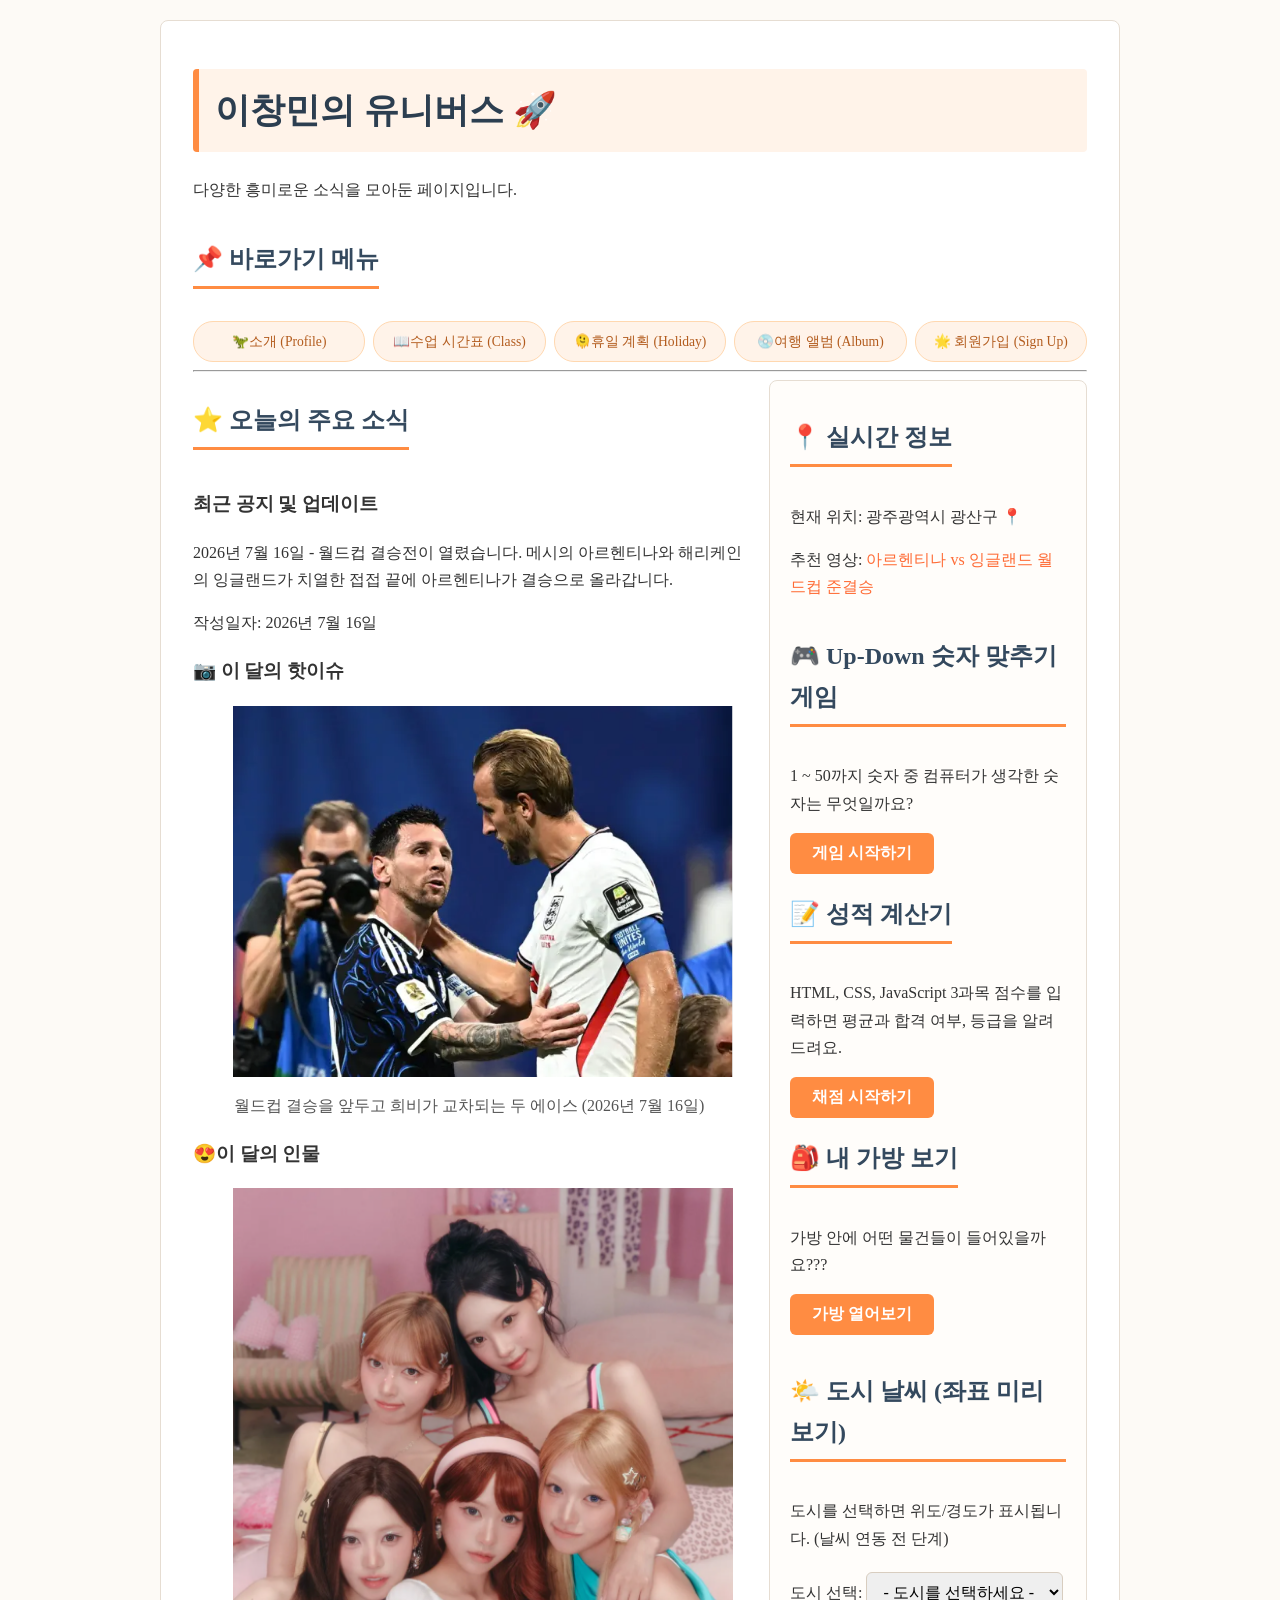
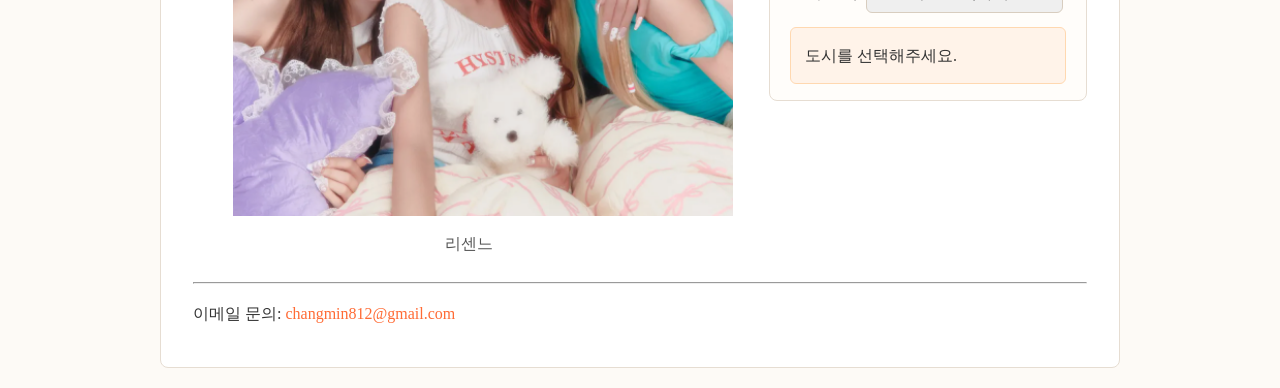
<file: SKALA-FRONT/html/index.html>
<!DOCTYPE html>
<html lang="ko">
<head>
    <link rel="stylesheet" href="../css/style.css">
<meta charset="UTF-8">
<meta name="viewport" content="width=device-width, initial-scale=1.0">
<title>이창민의 유니버스</title>
</head>
<body>

<div class="container">

<header>
  <h1 class="fade-in-title">이창민의 유니버스 🚀</h1>
  <p>다양한 흥미로운 소식을 모아둔 페이지입니다.</p>
</header>

<nav>
  <h2>📌 바로가기 메뉴</h2>
  <ul>
    <li><a href="myProfile.html">🦖소개 (Profile)</a></li>
    <li><a href="myClass.html">📖수업 시간표 (Class)</a></li>
    <li><a href="myHoliday.html">🫠휴일 계획 (Holiday)</a></li>
    <li><a href="myTrip.html">💿여행 앨범 (Album)</a></li>
    <li><a href="signup.html">🌟 회원가입 (Sign Up)</a></li>
  </ul>
</nav>

<hr>

<div class="content-layout">

<main>
  <h2>⭐ 오늘의 주요 소식</h2>

  <h3>최근 공지 및 업데이트</h3>
  <p>
    2026년 7월 16일 - 월드컵 결승전이 열렸습니다. 메시의 아르헨티나와 해리케인의 잉글랜드가 치열한 접접 끝에 아르헨티나가 결승으로 올라갑니다. <br>
  </p>
  <p>작성일자: 2026년 7월 16일</p>

  <h3>📷 이 달의 핫이슈</h3>
  <figure>
    <picture>
        <source media="(min-width:1024px)" srcset="../media/messi.jpg">
      <source media="(min-width:600px)" srcset="../media/messi.jpg">
      <img src="../media/messi.jpg" alt="월드컵 결승을 앞두고 희비가 교차되는 두 에이스" width="500">
    </picture>
    <figcaption style="text-align: center;">월드컵 결승을 앞두고 희비가 교차되는 두 에이스 (2026년 7월 16일)</figcaption>
  </figure>

  <h3>😍이 달의 인물 </h3>
  <figure>
    <picture>
        <source media="(min-width:1024px)" srcset="../media/rsn.jpg">
      <source media="(min-width:600px)" srcset="../media/rsn.jpg">
      <img src="../media/rsn.jpg" alt="오늘 촬영한 풍경 사진" width="500">
    </picture>
    <figcaption style="text-align: center;">리센느</figcaption>
  </figure>
</main>

<aside>
  <h2>📍 실시간 정보</h2>
  <p>현재 위치: 광주광역시 광산구 📍</p>
  <p>추천 영상: <a href="https://www.youtube.com/watch?v=zrDb01mYM5I" target="_blank"> 아르헨티나 vs 잉글랜드 월드컵 준결승</a></p>

  <section>
    <h2>🎮 Up-Down 숫자 맞추기 게임</h2>
    <p>1 ~ 50까지 숫자 중 컴퓨터가 생각한 숫자는 무엇일까요? </p>
    <button type="button" onclick="startUpDownGame()">게임 시작하기</button>
  </section>

  <section>
    <h2>📝 성적 계산기</h2>
    <p>HTML, CSS, JavaScript 3과목 점수를 입력하면 평균과 합격 여부, 등급을 알려드려요.</p>
    <button type="button" onclick="startGradeCheck()">채점 시작하기</button>
  </section>

  <section>
    <h2>🎒 내 가방 보기</h2>
    <p>가방 안에 어떤 물건들이 들어있을까요???</p>
    <button type="button" onclick="showMyBag()">가방 열어보기</button>
    <ul id="bagList"></ul>
  </section>

  <section>
    <h2>🌤️ 도시 날씨 (좌표 미리보기)</h2>
    <p>도시를 선택하면 위도/경도가 표시됩니다. (날씨 연동 전 단계)</p>
    <label for="citySelect">도시 선택: </label>
    <select id="citySelect">
      <option value="">- 도시를 선택하세요 -</option>
      <option value="0">서울</option>
      <option value="1">부산</option>
      <option value="2">광주</option>
      <option value="3">인천</option>
      <option value="4">제주</option>
    </select>
    <div id="weather-box">
      <p>도시를 선택해주세요.</p>
    </div>
  </section>
</aside>

</div>

<hr>

<footer>
  <p>이메일 문의: <a href="mailto:changmin812@gmail.com">changmin812@gmail.com</a></p>
</footer>

</div>

<script src="../script/upDown.js"></script>
<script src="../script/grade.js"></script>
<script src="../script/bag.js"></script>
<script type="module" src="../script/realtimeInfo.js"></script>

</body>
</html>
</file>
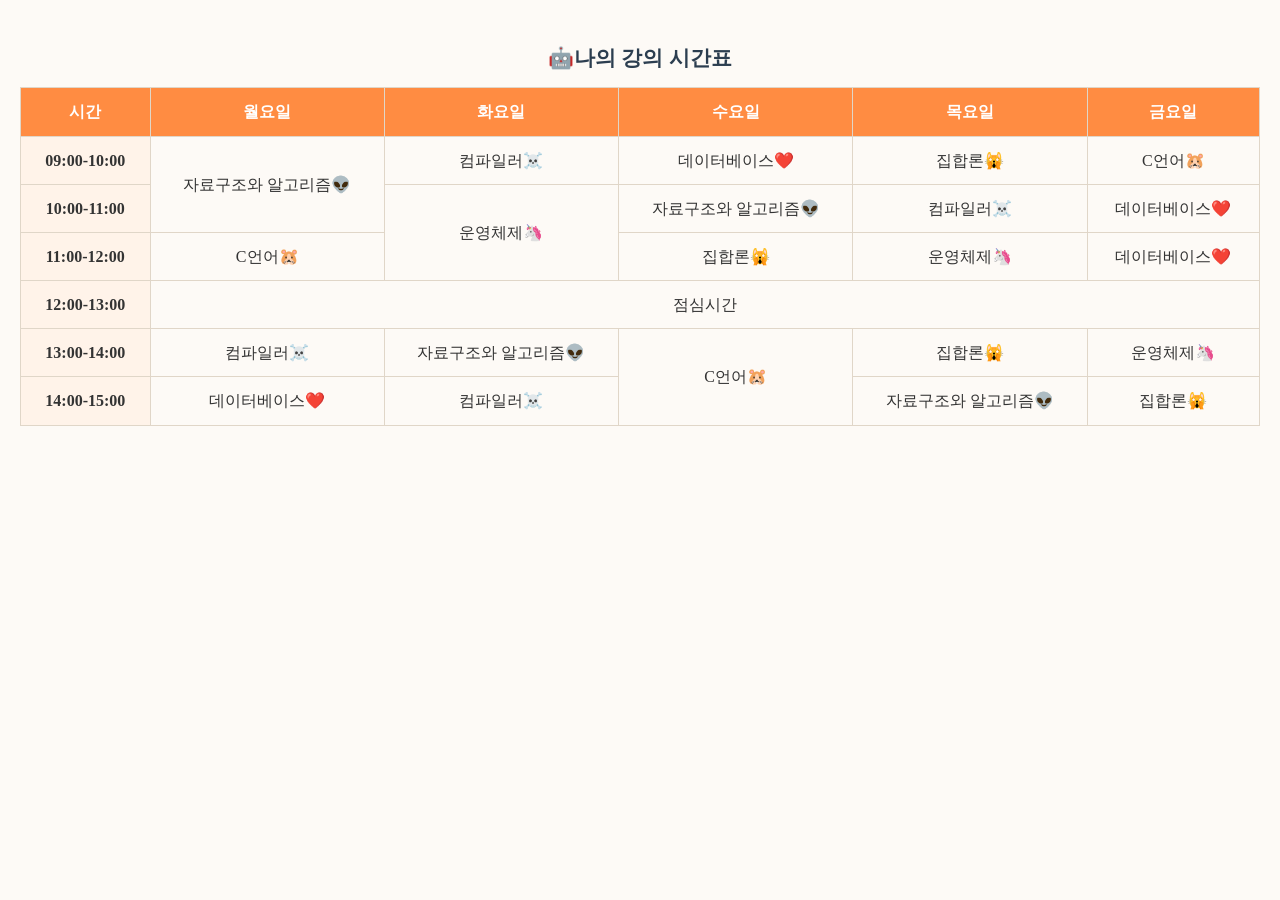
<file: SKALA-FRONT/html/myClass.html>
<!DOCTYPE html>
<html lang="ko">
<head>
    <link rel="stylesheet" href="../css/style.css">
<meta charset="UTF-8">
<title>나의 강의 시간표</title>
</head>
<body>

<table border="1">
  <caption>🤖나의 강의 시간표</caption>

  <thead>
    <tr>
      <th scope="col">시간</th>
      <th scope="col">월요일</th>
      <th scope="col">화요일</th>
      <th scope="col">수요일</th>
      <th scope="col">목요일</th>
      <th scope="col">금요일</th>
    </tr>
  </thead>

  <tbody>
    <tr>
      <th scope="row">09:00-10:00</th>
      <td rowspan="2">자료구조와 알고리즘👽</td>
      <td>컴파일러☠️</td>
      <td>데이터베이스❤️</td>
      <td>집합론🙀</td>
      <td>C언어🐹</td>
    </tr>
    <tr>
      <th scope="row">10:00-11:00</th>
      <td rowspan="2">운영체제🦄</td>
      <td>자료구조와 알고리즘👽</td>
      <td>컴파일러☠️</td>
      <td>데이터베이스❤️</td>
    </tr>
    <tr>
      <th scope="row">11:00-12:00</th>
      <td>C언어🐹</td>
      <td>집합론🙀</td>
      <td>운영체제🦄</td>
      <td>데이터베이스❤️</td>
    </tr>
    <tr>
      <th scope="row">12:00-13:00</th>
      <td colspan="5">점심시간</td>
    </tr>
    <tr>
      <th scope="row">13:00-14:00</th>
      <td>컴파일러☠️</td>
      <td>자료구조와 알고리즘👽</td>
      <td rowspan="2">C언어🐹</td>
      <td>집합론🙀</td>
      <td>운영체제🦄</td>
    </tr>
    <tr>
      <th scope="row">14:00-15:00</th>
      <td>데이터베이스❤️</td>
      <td>컴파일러☠️</td>
      <td>자료구조와 알고리즘👽</td>
      <td>집합론🙀</td>
    </tr>
  </tbody>
</table>

</body>
</html>
</file>
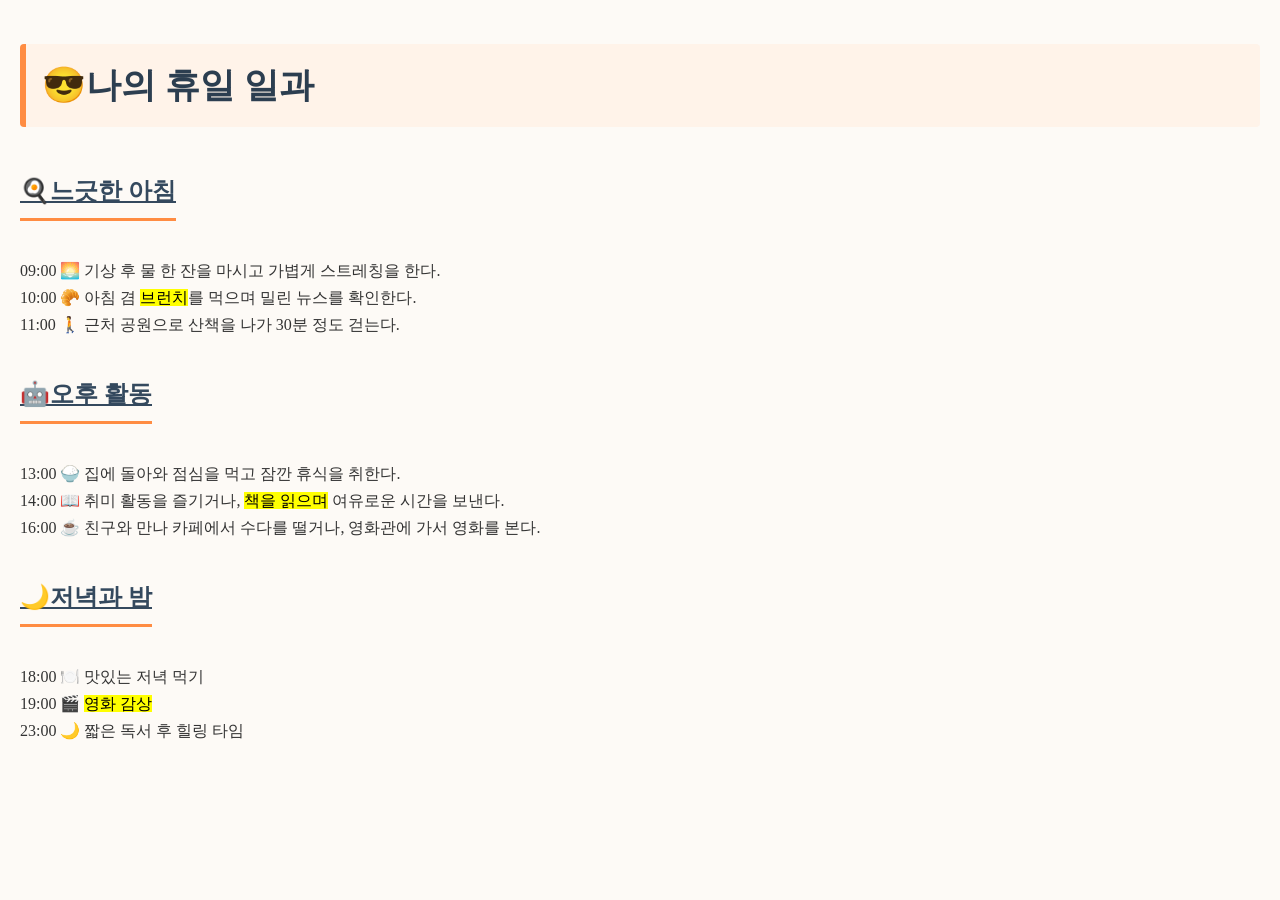
<file: SKALA-FRONT/html/myHoliday.html>
<!DOCTYPE html>
<html lang="ko">
<head>
    <link rel="stylesheet" href="../css/style.css">
<meta charset="UTF-8">
<title>스칼라 안 다닐 때 나의 휴일 일과</title>
</head>
<body>

<h1>😎나의 휴일 일과</h1>

<h2><u>🍳느긋한 아침</u></h2>
<p>
  09:00 🌅 기상 후 물 한 잔을 마시고 가볍게 스트레칭을 한다.<br>
  10:00 🥐 아침 겸 <mark>브런치</mark>를 먹으며 밀린 뉴스를 확인한다.<br>
  11:00 🚶 근처 공원으로 산책을 나가 30분 정도 걷는다.
</p>

<h2><u>🤖오후 활동</u></h2>
<p>
  13:00 🍚 집에 돌아와 점심을 먹고 잠깐 휴식을 취한다.<br>
  14:00 📖 취미 활동을 즐기거나, <mark>책을 읽으며</mark> 여유로운 시간을 보낸다.<br>
  16:00 ☕ 친구와 만나 카페에서 수다를 떨거나, 영화관에 가서 영화를 본다.<br>
</p>

<h2><u>🌙저녁과 밤</u></h2>
<p>
  18:00 🍽️ 맛있는 저녁 먹기<br>
  19:00 🎬 <mark>영화 감상</mark><br>
  23:00 🌙 짧은 독서 후 힐링 타임<br>
</p>

</body>
</html>
</file>
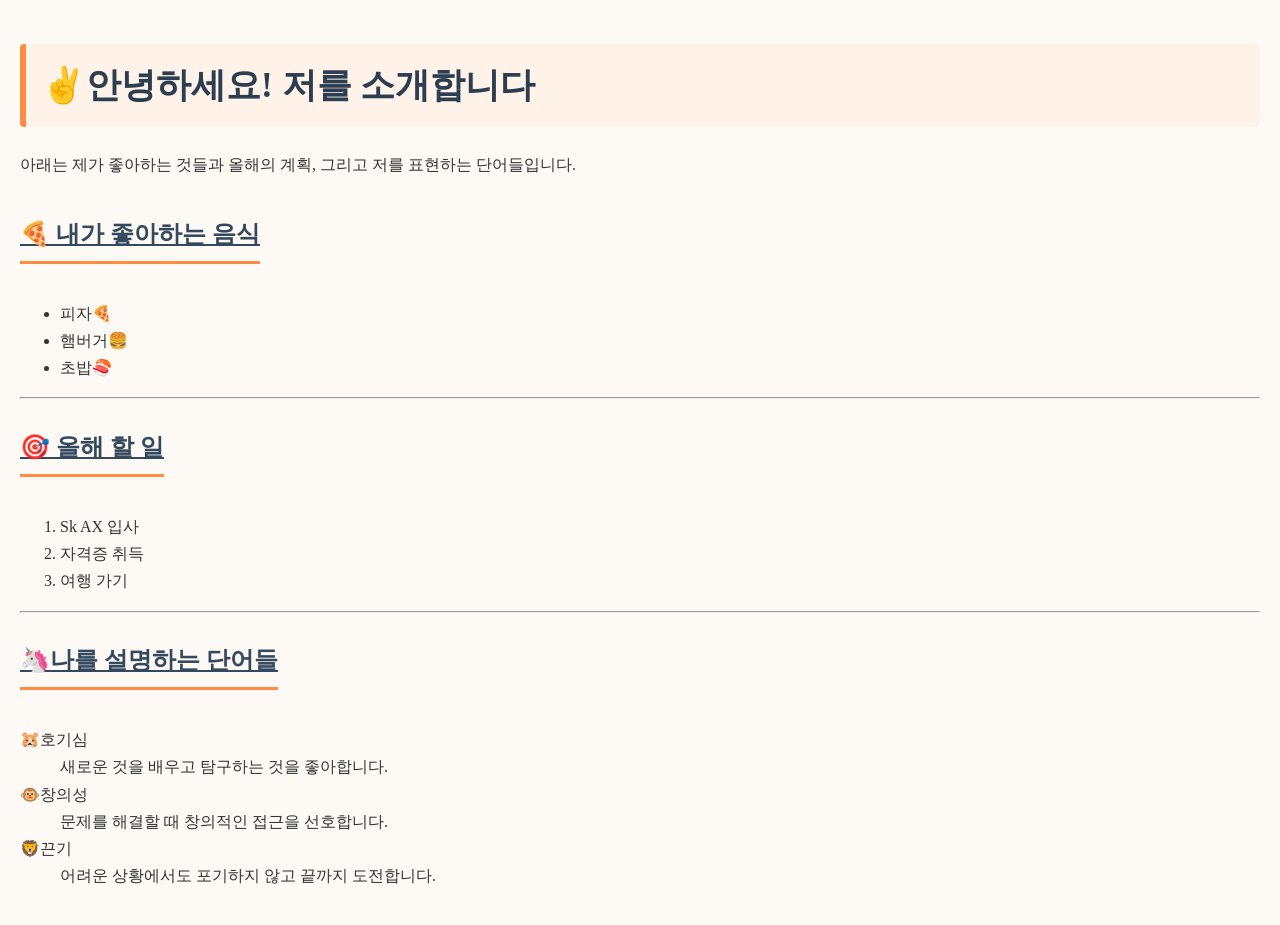
<file: SKALA-FRONT/html/myProfile.html>
<!DOCTYPE html>
<html lang="ko">
    <head>
        <meta charset="UTF-8">
        <meta name="viewport" content="width=device-width, initial-scale=1.0">
        <link rel="stylesheet" href="../css/style.css">
        <title>나를 소개합니다</title>
    </head>
    <body>
        <h1>✌️안녕하세요! 저를 소개합니다</h1>
        <p>아래는 제가 좋아하는 것들과 올해의 계획, 그리고 저를 표현하는 단어들입니다.</p>

        <h2><u>🍕 내가 좋아하는 음식</u></h2>
        <ul>
            <li>피자🍕</li>
            <li>햄버거🍔</li>
            <li>초밥🍣</li>
        </ul>
        <hr>
        <h2><u>🎯 올해 할 일</u></h2>
        <ol>
            <li>Sk AX 입사</li>
            <li>자격증 취득</li>
            <li>여행 가기</li>
        </ol>
        <hr>
        <h2><u>🦄나를 설명하는 단어들</u></h2>
        <dl>
            <dt>🐹호기심</dt>
            <dd>새로운 것을 배우고 탐구하는 것을 좋아합니다.</dd>
            <dt>🐵창의성</dt>
            <dd>문제를 해결할 때 창의적인 접근을 선호합니다.</dd>
            <dt>🦁끈기</dt>
            <dd>어려운 상황에서도 포기하지 않고 끝까지 도전합니다.</dd>
        </dl>
        
    </body>
</html>
</file>
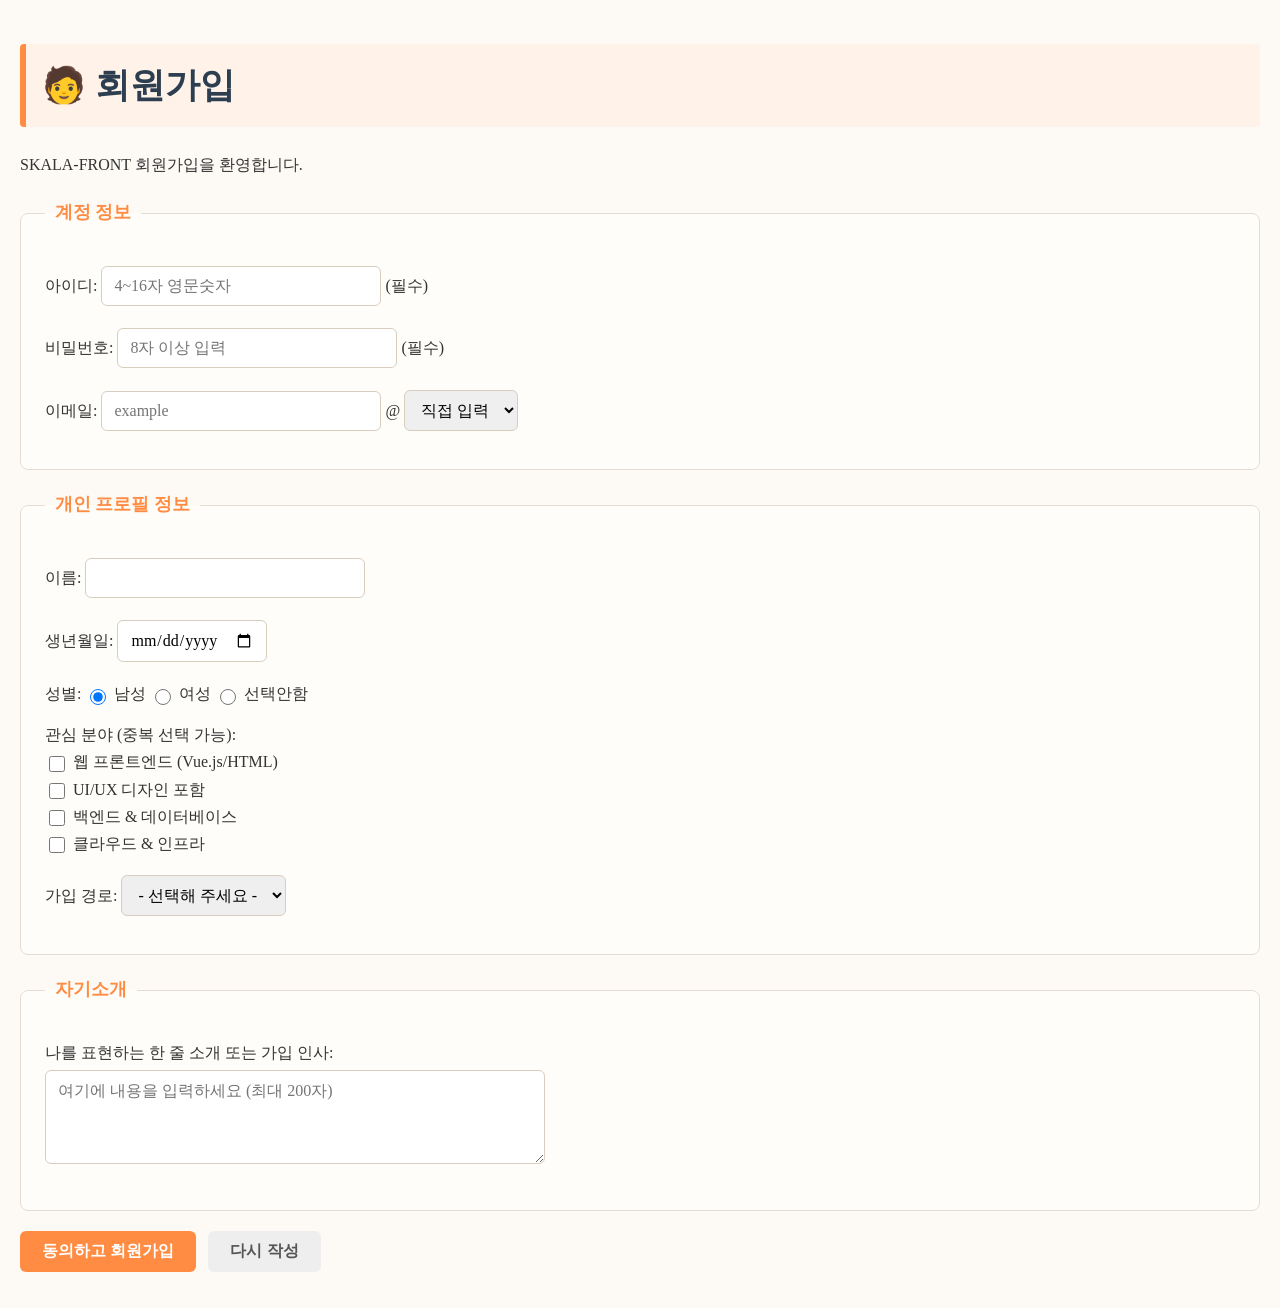
<file: SKALA-FRONT/html/signUp.html>
<!DOCTYPE html>
<html lang="ko">
<head>
    <link rel="stylesheet" href="../css/style.css">
<meta charset="UTF-8">
<title>회원가입</title>
</head>
<body>

<h1>🧑 회원가입</h1>
<p>SKALA-FRONT 회원가입을 환영합니다.</p>

<form action="signUpResult.html" method="get">

  <fieldset>
    <legend>계정 정보</legend>

    <p>
      <label for="userid">아이디: </label>
      <input type="text" id="userid" name="userid" placeholder="4~16자 영문숫자" required>
      (필수)
    </p>

    <p>
      <label for="password">비밀번호: </label>
      <input type="password" id="password" name="password" placeholder="8자 이상 입력" required>
      (필수)
    </p>

    <p>
      <label for="emailid">이메일: </label>
      <input type="text" id="emailid" name="emailid" placeholder="example">
      @
      <select id="emaildomain" name="emaildomain">
        <option value="direct">직접 입력</option>
        <option value="naver.com">naver.com</option>
        <option value="gmail.com">gmail.com</option>
        <option value="daum.net">daum.net</option>
      </select>
    </p>
  </fieldset>

  <fieldset>
    <legend>개인 프로필 정보</legend>

    <p>
      <label for="name">이름: </label>
      <input type="text" id="name" name="name">
    </p>

    <p>
      <label for="birth">생년월일: </label>
      <input type="date" id="birth" name="birth">
    </p>

    <p>
      성별:
      <input type="radio" id="genderMale" name="gender" value="male" checked>
      <label for="genderMale">남성</label>

      <input type="radio" id="genderFemale" name="gender" value="female">
      <label for="genderFemale">여성</label>

      <input type="radio" id="genderNone" name="gender" value="none">
      <label for="genderNone">선택안함</label>
    </p>

    <p>
      관심 분야 (중복 선택 가능):<br>
      <input type="checkbox" id="interest1" name="interest" value="frontend">
      <label for="interest1">웹 프론트엔드 (Vue.js/HTML)</label><br>

      <input type="checkbox" id="interest2" name="interest" value="uiux">
      <label for="interest2">UI/UX 디자인 포함</label><br>

      <input type="checkbox" id="interest3" name="interest" value="backend">
      <label for="interest3">백엔드 & 데이터베이스</label><br>

      <input type="checkbox" id="interest4" name="interest" value="cloud">
      <label for="interest4">클라우드 & 인프라</label>
    </p>

    <p>
      <label for="route">가입 경로: </label>
      <select id="route" name="route">
        <option value="">- 선택해 주세요 -</option>
        <option value="search">검색 엔진</option>
        <option value="sns">SNS</option>
        <option value="friend">지인 추천</option>
        <option value="etc">기타</option>
      </select>
    </p>
  </fieldset>

  <fieldset>
    <legend>자기소개</legend>

    <p>
      나를 표현하는 한 줄 소개 또는 가입 인사:<br>
      <textarea id="intro" name="intro" rows="4" cols="50" placeholder="여기에 내용을 입력하세요 (최대 200자)"></textarea>
    </p>
  </fieldset>

  <p>
    <input type="submit" value="동의하고 회원가입">
    <input type="reset" value="다시 작성">
  </p>

</form>

</body>
</html>
</file>
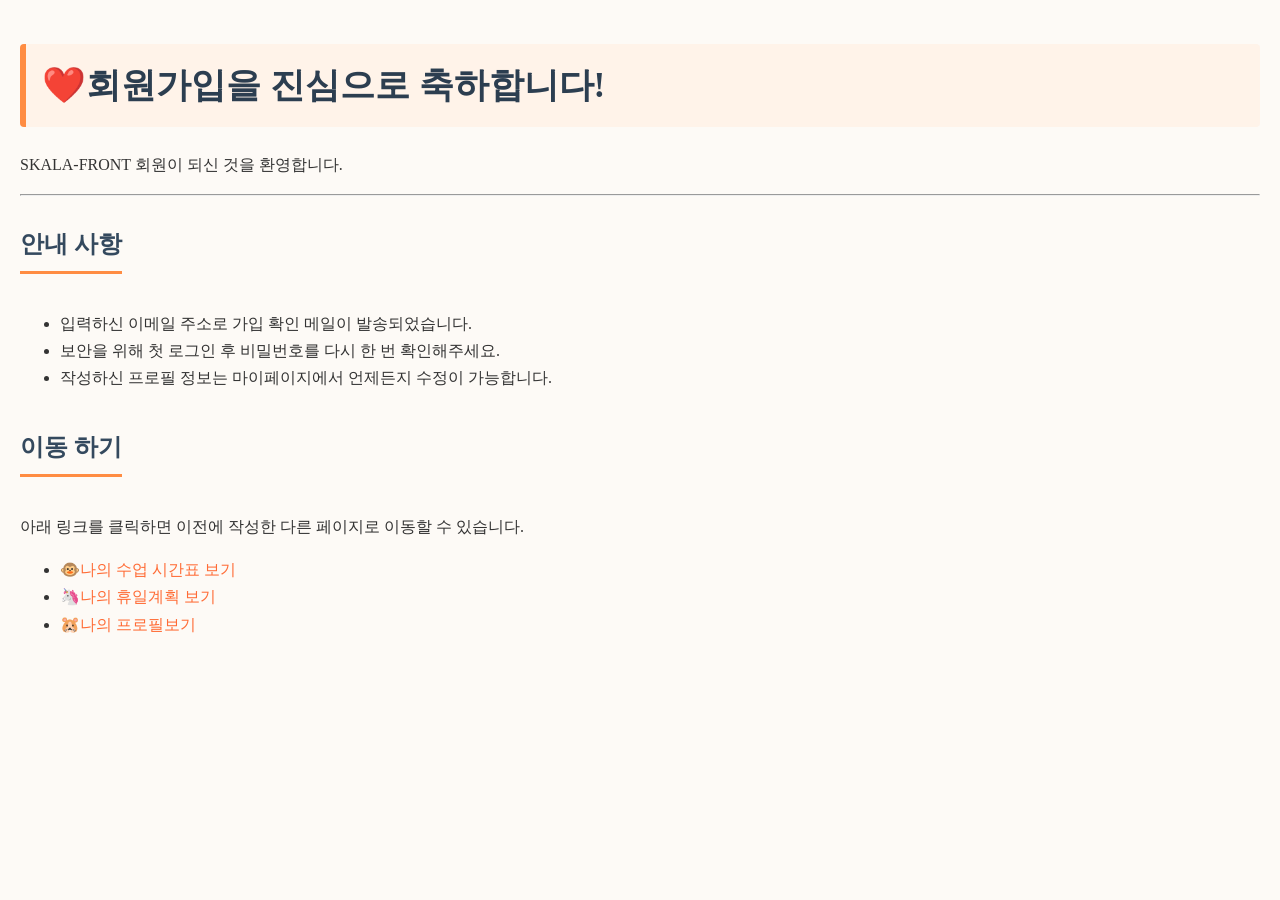
<file: SKALA-FRONT/html/signUpResult.html>
<!DOCTYPE html>
<html lang="ko">
    <head>
        <meta charset="UTF-8">
        <meta name="viewport" content="width=device-width, initial-scale=1.0">
        <link rel="stylesheet" href="../css/style.css">
        <title>회원가입 완료</title>
    </head>
    <body>
        <h1>❤️회원가입을 진심으로 축하합니다!</h1>
        <p>SKALA-FRONT 회원이 되신 것을 환영합니다.</p>

        <hr>
        <h2>안내 사항</h2>
        <ul>
            <li>입력하신 이메일 주소로 가입 확인 메일이 발송되었습니다.</li>
            <li>보안을 위해 첫 로그인 후 비밀번호를 다시 한 번 확인해주세요.</li>
            <li>작성하신 프로필 정보는 마이페이지에서 언제든지 수정이 가능합니다.</li>
        </ul>
        
        <h2>이동 하기</h2>
        <p>아래 링크를 클릭하면 이전에 작성한 다른 페이지로 이동할 수 있습니다.</p>
         <ul>
        <li><a href="myClass.html">🐵나의 수업 시간표 보기</a></li>
        <li><a href="myHoliday.html">🦄나의 휴일계획 보기</a></li>
        <li><a href="myProfile.html">🐹나의 프로필보기</a></li>
    </ul>
    </body>
</html>
</file>
<file: SKALA-FRONT/css/style.css>
/* ==========================================================
   style.css
   미션: 태그 선택자 & 클래스 선택자로 전체 페이지 기본 디자인 다듬기
   ========================================================== */

/* 1) 구글 폰트 불러오기
   - <link> 태그로 HTML의 <head>에서 폰트를 불러오는 방식 사용
     (아래 CSS는 그 폰트를 font-family로 지정만 함)
   - 사용 폰트: Nanum Myeongjo (전체 공통) */


/* 2) 전체 글꼴 + 3) 줄간격 / 글자색 / 배경색
   - body 태그 선택자 하나로 사이트 전체에 공통 적용됨 */
body {
  font-family: 'Nanum Myeongjo', serif;
  line-height: 1.7;           /* 줄간격 */
  color: #333333;             /* 기본 글자색 */
  background-color: #fdfaf6;  /* 은은한 배경색 */
  margin: 0;
  padding: 20px;
}


/* 4) 제목 강조: h1, h2 태그 선택자 */
h1 {
  font-family: 'Nanum Myeongjo', serif;
  color: #2c3e50;
  font-size: 2.2rem;
  padding: 12px 16px;
  border-left: 6px solid #ff8c42;   /* 왼쪽 포인트 라인 */
  background-color: #fff3e9;
  border-radius: 4px;
}

h2 {
  font-family: 'Nanum Myeongjo', serif;
  color: #34495e;
  font-size: 1.5rem;
  padding-bottom: 6px;
  border-bottom: 3px solid #ff8c42; /* 아래쪽 밑줄 */
  display: inline-block;
}


/* 5) 링크 스타일: a 태그 선택자 */
a {
  color: #ff6b35;
  text-decoration: none;
}

a:hover {
  text-decoration: underline;
}


/* ==========================================================
   박스 모델 미션: width, padding, margin, border
   ========================================================== */

/* 1) container: 모든 컨텐츠를 가운데 정렬 + 박스모델 시각화
   - width  : 콘텐츠 영역의 너비
   - padding: 콘텐츠와 테두리 사이 안쪽 여백
   - border : 테두리
   - margin : auto로 좌우 여백을 동일하게 줘서 가운데 정렬 */
.container {
  width: 100%;
  max-width: 960px;           /* 콘텐츠 폭이 넓어지는 페이지가 있어 최대폭으로 확장 */
  margin: 0 auto;             /* 좌우 margin auto → 가운데 정렬 */
  padding: 24px 32px;         /* 안쪽 여백 */
  border: 1px solid #e6ddd2;  /* 테두리 */
  background-color: #ffffff;
  border-radius: 8px;
  box-sizing: border-box;     /* padding/border를 width 안에 포함시켜 계산 */
}


/* 2) myTrip.html: 여행지 리뷰 카드
   - 각 <p class="trip-card"> 하나하나가 독립된 카드처럼 보이도록
     배경색 + 테두리 + padding(안쪽 여백) + margin(카드 간 바깥 여백) 적용 */
.trip-card {
  background-color: #fff8f0;
  border: 1px solid #ffd8b0;
  border-left: 5px solid #ff8c42;  /* 포인트 강조 */
  border-radius: 6px;
  padding: 16px 20px;      /* 카드 안쪽 여백 */
  margin: 16px 0;          /* 카드와 카드 사이 바깥 여백 */
  box-sizing: border-box;
  box-shadow: 0 2px 6px rgba(0, 0, 0, 0.06);
  transition: transform 0.3s ease, box-shadow 0.3s ease;
}

.trip-card:hover {
  transform: translateY(-8px);              /* 살짝 떠오르는 효과 */
  box-shadow: 0 12px 24px rgba(0, 0, 0, 0.15);  /* 그림자 진해짐 */
  cursor: pointer;
}

.trip-card img {
  display: block;
  border-radius: 4px;
}

.trip-card figcaption {
  margin-top: 10px;
  font-weight: bold;
  color: #b35c1e;
}


/* 3) myClass.html: 깔끔한 테이블 */
table {
  width: 100%;
  border-collapse: collapse;   /* 셀 사이 이중선 제거 */
  margin: 20px 0;
}

caption {
  font-size: 1.3rem;
  font-weight: bold;
  margin-bottom: 12px;
  color: #2c3e50;
}

th, td {
  border: 1px solid #e0d6c8;
  padding: 10px 14px;    /* 셀 안쪽 여백 */
  text-align: center;
}

thead th {
  background-color: #ff8c42;
  color: #ffffff;
  font-weight: bold;
}

tbody th {
  background-color: #fff3e9;
}

tbody tr:nth-child(even) {
  background-color: #fdfaf6;  /* 짝수행 줄무늬 */
}

tbody tr:hover {
  background-color: #ffe9d6;  /* 마우스 올릴 때 강조 */
}



/* ==========================================================
   폼 스타일링: input, fieldset, button
   ========================================================== */

/* 1) 입력창 크기 키우기
   - text, password, date, textarea, select 공통 적용 */
input[type="text"],
input[type="password"],
input[type="date"],
select,
textarea {
  font-family: inherit;
  font-size: 1rem;
  padding: 10px 12px;      /* 입력창 안쪽 여백 → 체감 크기 커짐 */
  margin: 4px 0;
  border: 1px solid #d8cdbf;
  border-radius: 6px;
  box-sizing: border-box;
}

input[type="text"],
input[type="password"] {
  width: 280px;
}

textarea {
  width: 100%;
  max-width: 500px;
}

input:focus,
select:focus,
textarea:focus {
  outline: none;
  border-color: #ff8c42;
  box-shadow: 0 0 0 2px rgba(255, 140, 66, 0.2);
}

/* 라디오/체크박스는 살짝 크게 */
input[type="radio"],
input[type="checkbox"] {
  width: 16px;
  height: 16px;
  vertical-align: middle;
  margin-right: 4px;
}


/* 2) fieldset 그룹 테두리 다듬기 */
fieldset {
  border: 1px solid #e6ddd2;
  border-radius: 8px;
  padding: 20px 24px;
  margin: 20px 0;
  background-color: #fffdfa;
}

legend {
  font-weight: bold;
  font-size: 1.1rem;
  color: #ff8c42;
  padding: 0 10px;
}

fieldset p {
  margin: 14px 0;
}

fieldset label {
  font-weight: 500;
}


/* 3) 버튼 꾸미기 */
input[type="submit"],
input[type="reset"],
button {
  font-size: 1rem;
  font-weight: bold;
  padding: 10px 22px;
  border-radius: 6px;
  border: none;
  cursor: pointer;
  margin-right: 8px;
  transition: background-color 0.3s ease, opacity 0.3s ease, transform 0.2s ease;
}

button {
  background-color: #ff8c42;
  color: #ffffff;
}

button:hover {
  opacity: 0.85;
  transform: translateY(-1px);
}

input[type="submit"] {
  background-color: #ff8c42;
  color: #ffffff;
}

input[type="reset"] {
  background-color: #eeeeee;
  color: #555555;
}

input[type="submit"]:hover,
input[type="reset"]:hover {
  opacity: 0.85;
  transform: translateY(-1px);
}



/* ==========================================================
   레이아웃 미션: Flexbox & Grid
   ========================================================== */

/* 1) index.html: 바로가기 메뉴 - Flexbox */
nav ul {
  display: flex;             /* 세로 나열 → 가로 나열 */
  flex-wrap: nowrap;         /* 무조건 한 줄 유지 */
  gap: 8px;
  list-style: none;
  padding: 0;
  margin: 12px 0 0;
}

nav ul li {
  flex: 1;              /* 5개가 폭을 균등하게 나눠 가짐 */
  min-width: 0;          /* 내부 텍스트가 넘치지 않도록 */
}

nav ul li a {
  display: block;
  text-align: center;
  padding: 8px 6px;
  background-color: #fff3e9;
  border: 1px solid #ffd8b0;
  border-radius: 20px;       /* 알약(pill) 모양 버튼 느낌 */
  color: #b35c1e;
  font-weight: 500;
  font-size: 0.85rem;
  white-space: nowrap;
  overflow: hidden;
  text-overflow: ellipsis;   /* 폭이 부족하면 "..."으로 축약 */
  transition: background-color 0.3s ease, color 0.3s ease, transform 0.2s ease;
}

nav ul li a:hover {
  background-color: #ff8c42;
  color: #ffffff;
  text-decoration: none;
  transform: translateY(-2px);
}


/* 1) index.html: main과 aside 가로 배치 - Flexbox
   - HTML에서 main, aside를 <div class="content-layout">으로 묶어야 함 */
.content-layout {
  display: flex;
  gap: 24px;
  align-items: flex-start;
}

.content-layout main {
  flex: 2;         /* 넓은 영역 */
  min-width: 0;    /* 내부 콘텐츠(이미지 등) 넘침 방지 */
}

.content-layout aside {
  flex: 1;         /* 좁은 영역 */
  background-color: #fffdfa;
  border: 1px solid #e6ddd2;
  border-radius: 8px;
  padding: 16px 20px;
}

/* 화면이 좁아지면 세로로 다시 쌓이도록 */
@media (max-width: 786px) {
  .content-layout {
    flex-direction: column;
  }

  nav ul {
    flex-direction: column;   /* 바로가기 메뉴도 1열로 */
  }

  nav ul li {
    flex: none;
  }

  nav ul li a {
    display: block;           /* 가로폭을 꽉 채워 터치하기 쉽게 */
    text-align: center;
    font-size: 1rem;          /* 모바일에서는 다시 읽기 편한 크기로 */
    white-space: normal;
    overflow: visible;
    text-overflow: clip;
  }
}


/* 2) myTrip.html: 여행지 카드 3열 바둑판 배치 - Grid
   - HTML에서 trip-card들을 <div class="trip-gallery">로 묶어야 함 */
.trip-gallery {
  display: grid;
  grid-template-columns: repeat(3, 1fr);  /* 3열 */
  gap: 20px;
}

.trip-gallery .trip-card {
  margin: 0;         /* grid의 gap이 간격을 담당하므로 개별 margin 제거 */
  height: 100%;
}

.trip-gallery .trip-card img {
  width: 100%;        /* 카드 폭에 맞춰 이미지 채움 */
  height: auto;
}

/* 화면이 좁아지면 3열 → 1열로 (모바일에서 카드가 찌그러지지 않도록) */
@media (max-width: 786px) {
  .trip-gallery {
    grid-template-columns: 1fr;
  }
}



/* ==========================================================
   등장 애니메이션: index.html 헤더 타이틀 페이드인
   ========================================================== */
@keyframes fadeInDown {
  from {
    opacity: 0;
    transform: translateY(-16px);
  }
  to {
    opacity: 1;
    transform: translateY(0);
  }
}

.fade-in-title {
  animation: fadeInDown 1s ease-out;
}


#bagList {
  list-style: none;
  padding: 0;
  margin-top: 12px;
}

#bagList li {
  background-color: #fff3e9;
  border: 1px solid #ffd8b0;
  border-radius: 6px;
  padding: 8px 12px;
  margin-bottom: 6px;
}


#weather-box {
  background-color: #fff3e9;
  border: 1px solid #ffd8b0;
  border-radius: 6px;
  padding: 10px 14px;
  margin-top: 10px;
}

#weather-box p {
  margin: 4px 0;
}


figure {
  text-align: center;
}

figcaption {
  text-align: center;
  margin-top: 6px;
  color: #555555;
}

/* video, audio는 기본적으로 inline 요소라 앞의 h2(inline-block)와
   같은 줄에 배치되면서 순서가 뒤바뀐 것처럼 보일 수 있음 → block으로 강제 */
video,
audio {
  display: block;
  margin: 12px auto;
  max-width: 100%;
}


/* 참고) 클래스 선택자 예시
   - 특정 요소만 골라서 꾸미고 싶을 때는 class를 사용합니다.
   - HTML에서 class="highlight" 처럼 지정 후 아래 스타일 적용 */
.highlight {
  background-color: #fff59d;
  padding: 2px 6px;
  border-radius: 3px;
}
</file>
